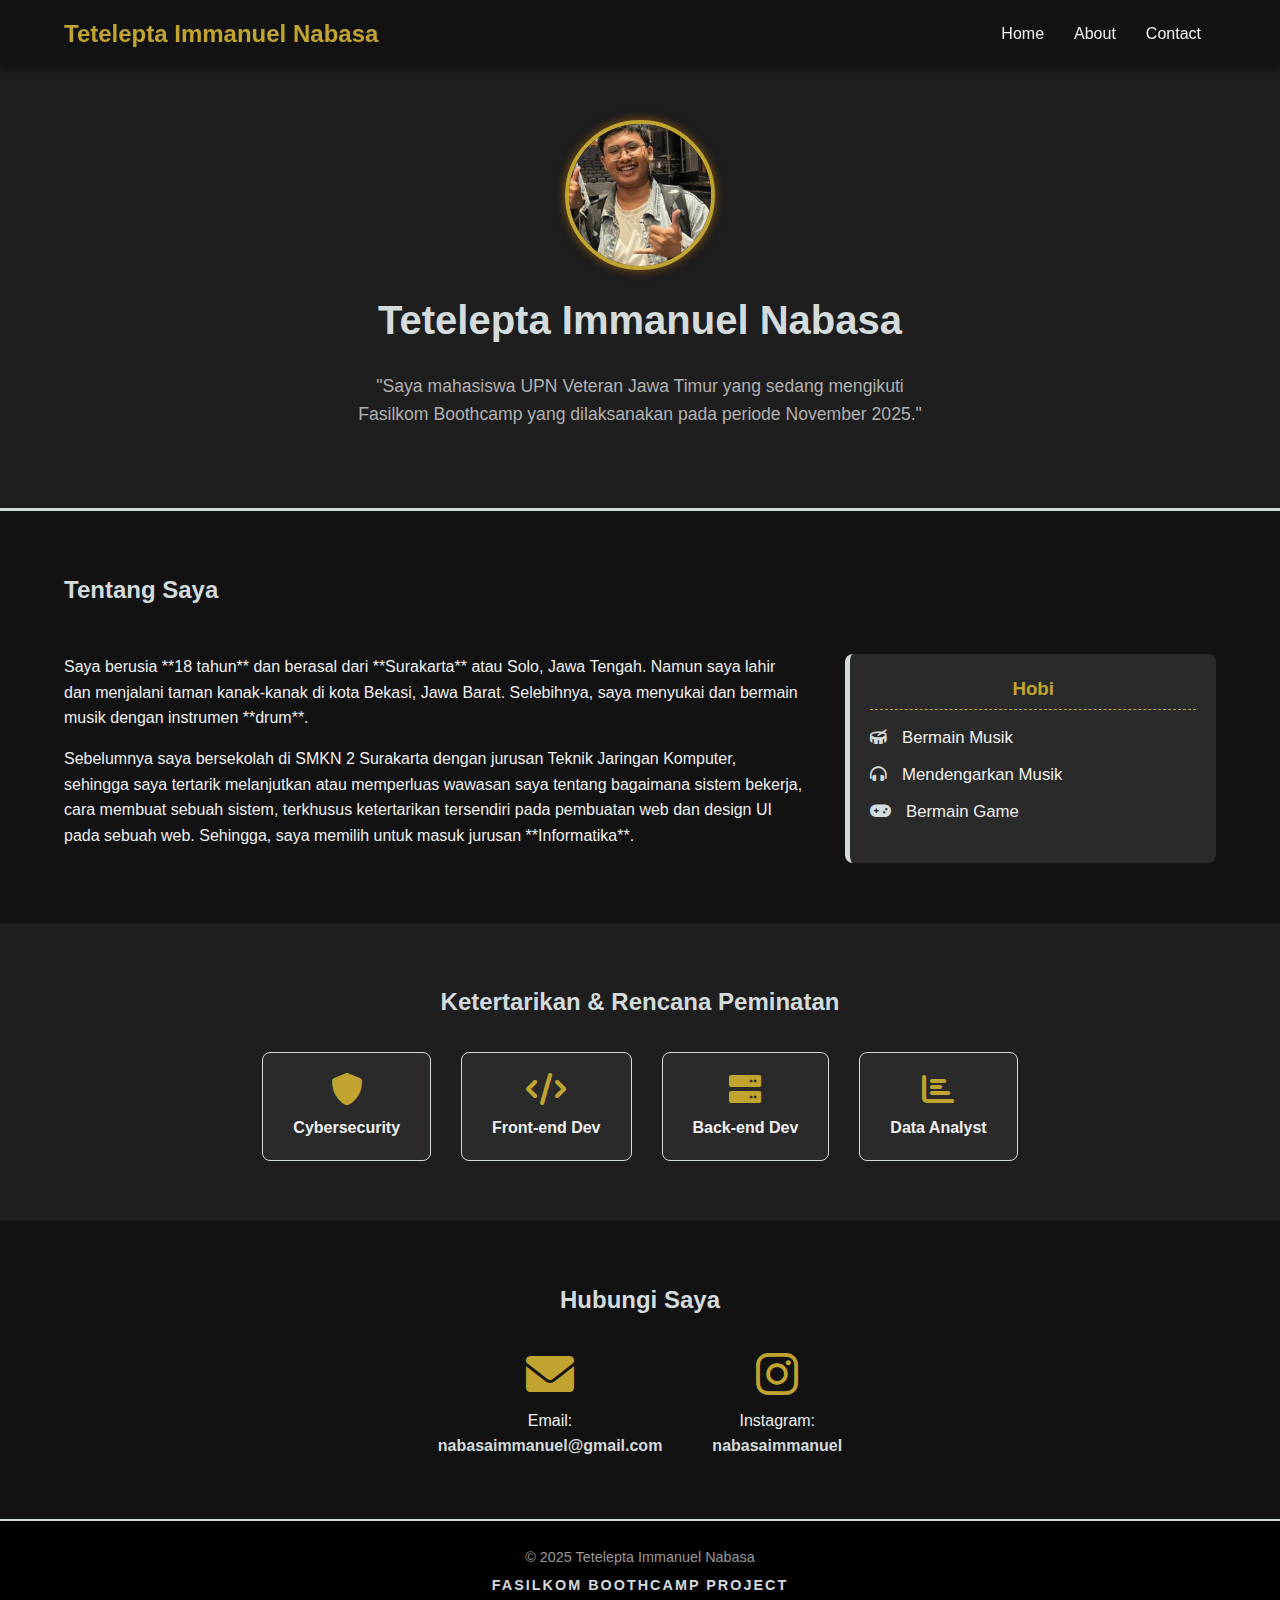
<file: index.html>
<!DOCTYPE html>
<html lang="id">
<head>
    <meta charset="UTF-8">
    <meta name="viewport" content="width=device-width, initial-scale=1.0">
    <title>Tetelepta Immanuel Nabasa - Personal Site</title>
    <link rel="stylesheet" href="CSS/stylesheet.css">
    <link rel="stylesheet" href="https://cdnjs.cloudflare.com/ajax/libs/font-awesome/6.0.0-beta3/css/all.min.css">
</head>
<body>

    <nav class="navbar">
        <div class="container nav-content">
            <span class="logo">Tetelepta Immanuel Nabasa</span>
            <ul>
                <li><a href="#home">Home</a></li>
                <li><a href="#about">About</a></li>
                <li><a href="#contact">Contact</a></li>
            </ul>
        </div>
    </nav>

    <section id="home" class="hero-section">
        <div class="container hero-content">
            <img src= "IMAGES/Profile Image.jpg" alt="Foto Profil Tetelepta Immanuel Nabasa" class="profile-photo">
            <h1>Tetelepta Immanuel Nabasa</h1>
            <p>"Saya mahasiswa UPN Veteran Jawa Timur yang sedang mengikuti Fasilkom Boothcamp yang dilaksanakan pada periode November 2025."</p>
        </div>
    </section>

    <section id="about" class="section-padding">
        <div class="container about-content">
            <h2>Tentang Saya</h2>
            <div class="about-grid">
                <div class="about-text">
                    <p>Saya berusia **18 tahun** dan berasal dari **Surakarta** atau Solo, Jawa Tengah. Namun saya lahir dan menjalani taman kanak-kanak di kota Bekasi, Jawa Barat. Selebihnya, saya menyukai dan bermain musik dengan instrumen **drum**.</p>
                    <p>Sebelumnya saya bersekolah di SMKN 2 Surakarta dengan jurusan Teknik Jaringan Komputer, sehingga saya tertarik melanjutkan atau memperluas wawasan saya tentang bagaimana sistem bekerja, cara membuat sebuah sistem, terkhusus ketertarikan tersendiri pada pembuatan web dan design UI pada sebuah web. Sehingga, saya memilih untuk masuk jurusan **Informatika**.</p>
                </div>
                <div class="hobbies-list">
                    <h3>Hobi</h3>
                    <ul>
                        <li><i class="fas fa-drum"></i> Bermain Musik</li>
                        <li><i class="fas fa-headphones-alt"></i> Mendengarkan Musik</li>
                        <li><i class="fas fa-gamepad"></i> Bermain Game</li>
                    </ul>
                </div>
            </div>
        </div>
    </section>

    <section id="skills" class="section-padding dark-section">
        <div class="container">
            <h2>Ketertarikan & Rencana Peminatan</h2>
            <div class="interest-grid">
                <div class="interest-item"><i class="fas fa-shield-alt"></i> Cybersecurity</div>
                <div class="interest-item"><i class="fas fa-code"></i> Front-end Dev</div>
                <div class="interest-item"><i class="fas fa-server"></i> Back-end Dev</div>
                <div class="interest-item"><i class="fas fa-chart-bar"></i> Data Analyst</div>
            </div>
        </div>
    </section>

    <section id="contact" class="section-padding">
        <div class="container">
            <h2>Hubungi Saya</h2>
            <div class="contact-items">
                <div class="contact-item">
                    <i class="fas fa-envelope"></i>
                    <p>Email:</p>
                    <a href="mailto:nabasaimmanuel@gmail.com">nabasaimmanuel@gmail.com</a>
                </div>
                <div class="contact-item">
                    <i class="fab fa-instagram"></i>
                    <p>Instagram:</p>
                    <a href="https://www.instagram.com/nabasaimmanuel/?next=%2F" target="_blank">nabasaimmanuel</a>
                </div>
            </div>
        </div>
    </section>

    <footer>
        <div class="container">
            <p>&copy; 2025 Tetelepta Immanuel Nabasa</p>
            <p class="bootcamp-text">FASILKOM BOOTHCAMP PROJECT</p>
        </div>
    </footer>

</body>
</html>
</file>
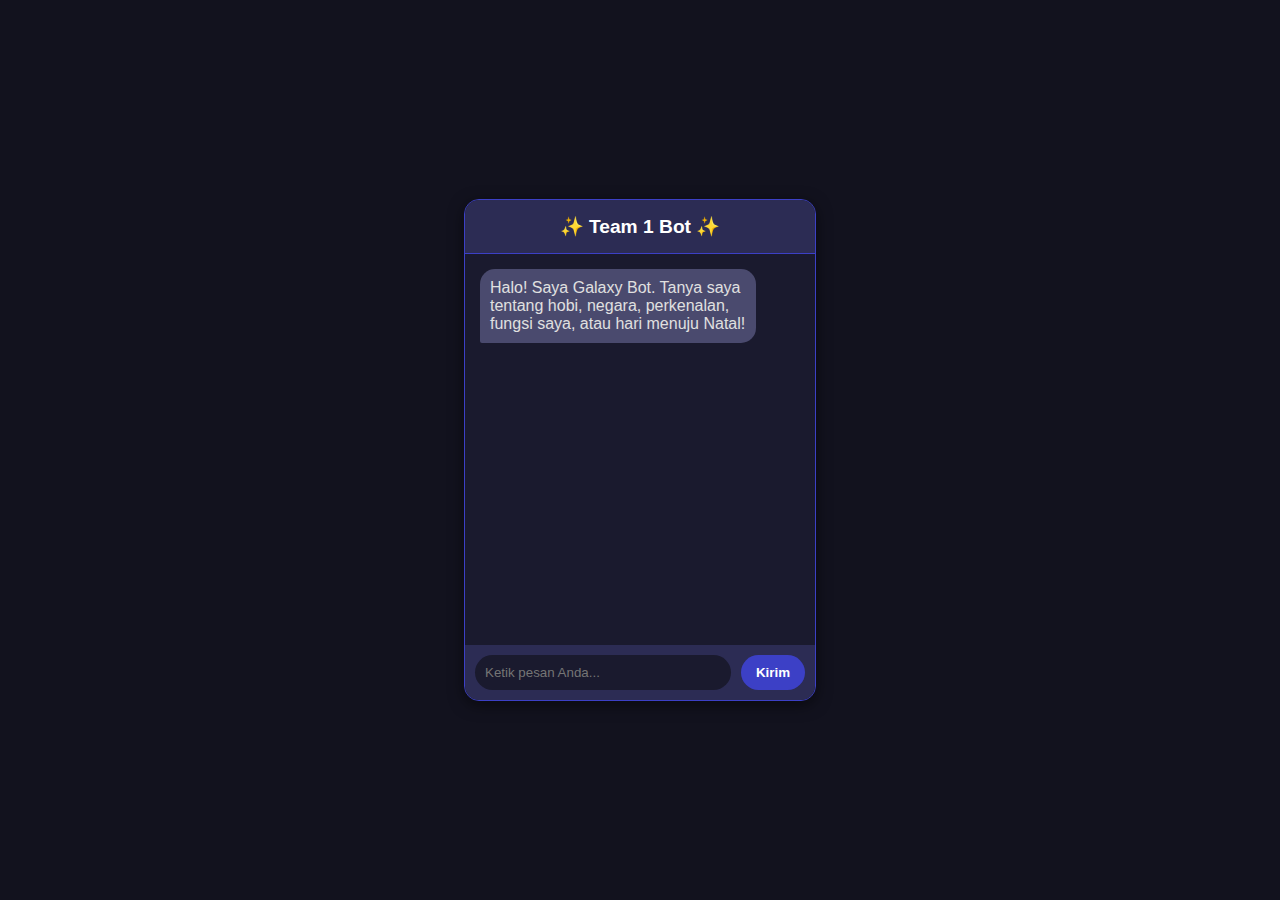
<file: chatbot/index.html>
<!DOCTYPE html>
<html lang="id">
<head>
    <meta charset="UTF-8">
    <meta name="viewport" content="width=device-width, initial-scale=1.0">
    <title>Team 1 Chatbot</title>
    <link rel="stylesheet" href="chatbotstyle.css">
</head>
<body>
    <div class="chatbot-container">
        <div class="chatbot-header">
            ✨ Team 1 Bot ✨
        </div>
        <div class="chatbot-body" id="chat-box">
            <div class="message bot-message">
                Halo! Saya Galaxy Bot. Tanya saya tentang hobi, negara, perkenalan, fungsi saya, atau hari menuju Natal!
            </div>
        </div>
        <div class="chatbot-footer">
            <input type="text" id="user-input" placeholder="Ketik pesan Anda...">
            <button id="send-button">Kirim</button>
        </div>
    </div>

    <script src="chatbotjs.js"></script>
</body>
</html>
</file>
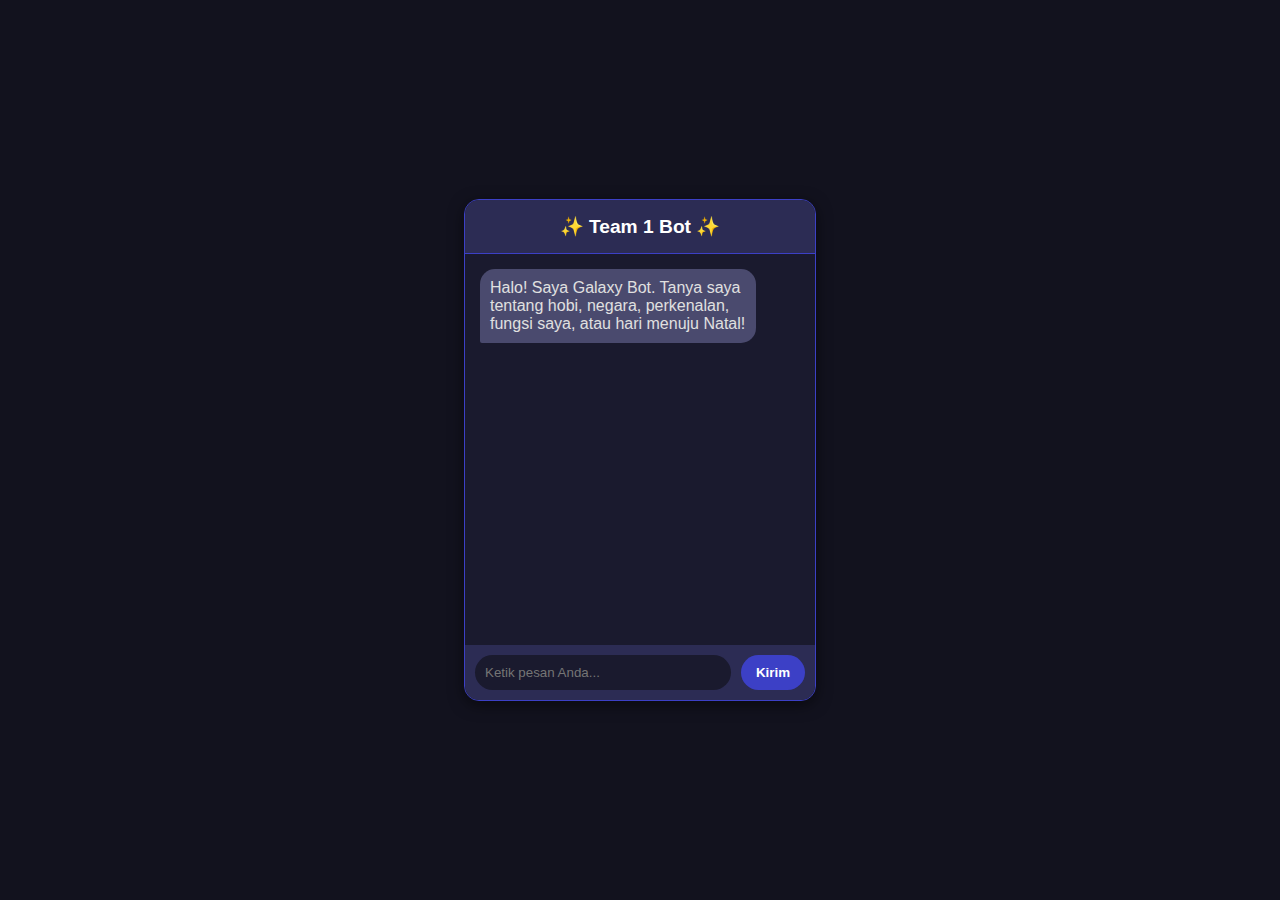
<file: chatbot.html>
<!DOCTYPE html>
<html lang="id">
<head>
    <meta charset="UTF-8">
    <meta name="viewport" content="width=device-width, initial-scale=1.0">
    <title>Chatbot Galaksi Gelap</title>
    <link rel="stylesheet" href="CSS/chatbotstyle.css">
</head>
<body>
    <div class="chatbot-container">
        <div class="chatbot-header">
            ✨ Team 1 Bot ✨
        </div>
        <div class="chatbot-body" id="chat-box">
            <div class="message bot-message">
                Halo! Saya Galaxy Bot. Tanya saya tentang hobi, negara, perkenalan, fungsi saya, atau hari menuju Natal!
            </div>
        </div>
        <div class="chatbot-footer">
            <input type="text" id="user-input" placeholder="Ketik pesan Anda...">
            <button id="send-button">Kirim</button>
        </div>
    </div>

    <script src="JS/chatbotjs.js"></script>
</body>
</html>
</file>
<file: CSS/stylesheet.css>
/* G. WEBSITE THEME & GLOBAL STYLES */
:root {
    --color-dark: #121212;         /* Dominan Hitam/Gelap */
    --color-light-bg: #1e1e1e;     /* Background Sedikit Lebih Terang */
    --color-text-light: #f0f0f0;   /* Teks utama (putih pucat) */
    --color-primary: #d4dbdc;      /* Warna Aksen (Biru Cyan/Terang) */
    --color-secondary: #c1a430;    /* Warna Sekunder (Oranye) */
}

* {
    box-sizing: border-box;
    margin: 0;
    padding: 0;
}

body {
    font-family: 'Arial', sans-serif;
    background-color: var(--color-dark);
    color: var(--color-text-light);
    line-height: 1.6;
    scroll-behavior: smooth;
}

.container {
    width: 90%;
    max-width: 1200px;
    margin: 0 auto;
}

.section-padding {
    padding: 60px 0;
    text-align: center;
}

h1, h2, h3 {
    color: var(--color-primary);
    margin-bottom: 20px;
}

/* --- A. NAVIGATION BAR --- */
.navbar {
    position: fixed; /* Posisi Sticky/Fixed di atas */
    top: 0;
    width: 100%;
    background-color: rgba(18, 18, 18, 0.95); /* Hitam, sedikit transparan agar tidak terlalu kontras */
    box-shadow: 0 2px 4px rgba(0, 0, 0, 0.5);
    z-index: 1000;
}

.nav-content {
    display: flex;
    justify-content: space-between;
    align-items: center;
    padding: 15px 0;
}

.logo {
    font-size: 1.5rem;
    font-weight: bold;
    color: var(--color-secondary);
}

.navbar ul {
    list-style: none;
    display: flex;
}

.navbar ul li a {
    color: var(--color-text-light);
    text-decoration: none;
    padding: 10px 15px;
    transition: background-color 0.3s, color 0.3s;
    border-radius: 4px;
}

/* Hover Effect */
.navbar ul li a:hover {
    background-color: var(--color-primary);
    color: var(--color-dark); /* Teks berubah menjadi gelap */
}

/* --- B. HERO / PROFILE SECTION --- */
.hero-section {
    background-color: var(--color-light-bg); /* Background Menarik (Sedikit lebih terang dari body) */
    padding: 120px 0 80px; /* Padding atas disesuaikan karena fixed navbar */
    text-align: center;
    border-bottom: 3px solid var(--color-primary);
}

.hero-content h1 {
    font-size: 2.5rem;
    margin-top: 10px;
}

.hero-content p {
    font-size: 1.1rem;
    color: #b0b0b0;
    max-width: 600px;
    margin: 15px auto 0;
}

.profile-photo {
    width: 150px;
    height: 150px;
    border-radius: 50%; /* Membuat foto bulat */
    object-fit: cover;
    border: 4px solid var(--color-secondary);
    box-shadow: 0 0 10px rgba(255, 152, 0, 0.5);
}

/* --- C. ABOUT SECTION --- */
.about-content {
    text-align: left;
}

.about-grid {
    display: grid;
    grid-template-columns: 2fr 1fr; /* Layout Readable: Deskripsi lebih lebar dari hobi */
    gap: 40px;
    margin-top: 45px;
}

.about-text p {
    margin-bottom: 15px;
}

.hobbies-list {
    background-color: #2a2a2a;
    padding: 20px;
    border-radius: 8px;
    border-left: 5px solid var(--color-primary);
}

.hobbies-list h3 {
    color: var(--color-secondary);
    margin-bottom: 15px;
    border-bottom: 1px dashed var(--color-secondary);
    padding-bottom: 5px;
    text-align: center;
}

.hobbies-list ul {
    list-style: none;
    text-align: left;
}

.hobbies-list ul li {
    margin-bottom: 10px;
    font-size: 1.05rem;
}

.hobbies-list ul li i {
    color: var(--color-primary);
    margin-right: 10px;
}

/* --- D. SKILL / INTEREST SECTION --- */
.dark-section {
    background-color: var(--color-light-bg);
}

.interest-grid {
    display: flex;
    justify-content: center;
    gap: 30px;
    margin-top: 30px;
    flex-wrap: wrap;
}

.interest-item {
    background-color: #2a2a2a;
    padding: 20px 30px;
    border-radius: 8px;
    border: 1px solid var(--color-primary);
    text-align: center;
    font-weight: bold;
    transition: background-color 0.3s, transform 0.3s;
}

.interest-item i {
    font-size: 2rem;
    margin-bottom: 10px;
    color: var(--color-secondary);
    display: block;
}

.interest-item:hover {
    background-color: var(--color-dark);
    transform: translateY(-5px); /* Efek sedikit terangkat */
}

/* --- E. CONTACT SECTION --- */
.contact-items {
    display: flex;
    justify-content: center;
    gap: 50px;
    margin-top: 30px;
}

.contact-item {
    text-align: center;
}

.contact-item i {
    font-size: 3rem;
    color: var(--color-secondary); /* Icons */
    margin-bottom: 10px;
}

.contact-item a {
    color: var(--color-primary);
    text-decoration: none;
    font-weight: bold;
    transition: color 0.3s;
}

.contact-item a:hover {
    color: var(--color-text-light);
}

/* --- F. FOOTER --- */
footer {
    background-color: #000000; /* Background color berbeda dari body (Hitam pekat) */
    color: #999;
    text-align: center;
    padding: 20px 0;
    font-size: 0.9rem;
    border-top: 2px solid var(--color-primary);
}

footer p {
    margin: 5px 0;
}

.bootcamp-text {
    color: var(--color-primary);
    font-weight: bold;
    letter-spacing: 2px;
}
</file>
<file: chatbot/chatbotstyle.css>
/* Tema: Blue Galaxy Gelap */
body {
    font-family: 'Arial', sans-serif;
    background-color: #12121e; /* Warna latar belakang gelap */
    display: flex;
    justify-content: center;
    align-items: center;
    min-height: 100vh;
    margin: 0;
}

.chatbot-container {
    width: 350px;
    height: 500px;
    background-color: #1a1a2e; /* Kontainer chatbot lebih gelap */
    border-radius: 15px;
    box-shadow: 0 4px 15px rgba(0, 0, 0, 0.5);
    display: flex;
    flex-direction: column;
    overflow: hidden;
    border: 1px solid #3c40c6; /* Sedikit border biru galaksi */
}

.chatbot-header {
    background-color: #2c2c54; /* Header biru tua */
    color: #ffffff;
    padding: 15px;
    text-align: center;
    font-size: 1.2em;
    font-weight: bold;
    border-bottom: 1px solid #3c40c6;
}

.chatbot-body {
    flex-grow: 1;
    padding: 15px;
    overflow-y: auto;
    display: flex;
    flex-direction: column;
}

/* Scrollbar Styling */
.chatbot-body::-webkit-scrollbar {
    width: 8px;
}

.chatbot-body::-webkit-scrollbar-thumb {
    background: #3c40c6;
    border-radius: 10px;
}

.chatbot-body::-webkit-scrollbar-track {
    background: #1a1a2e;
}

.message {
    padding: 10px;
    border-radius: 15px;
    margin-bottom: 10px;
    max-width: 80%;
}

.user-message {
    background-color: #3c40c6; /* Pesan pengguna: Biru galaksi */
    color: #ffffff;
    align-self: flex-end;
    border-bottom-right-radius: 2px;
}

.bot-message {
    background-color: #4a4a6e; /* Pesan bot: Ungu/abu-abu gelap */
    color: #e0e0e0;
    align-self: flex-start;
    border-bottom-left-radius: 2px;
}

.chatbot-footer {
    display: flex;
    padding: 10px;
    background-color: #2c2c54;
}

#user-input {
    flex-grow: 1;
    padding: 10px;
    border: none;
    border-radius: 20px;
    margin-right: 10px;
    background-color: #1a1a2e;
    color: #ffffff;
    outline: none;
    transition: box-shadow 0.2s;
}

#user-input:focus {
    box-shadow: 0 0 5px #3c40c6;
}

#send-button {
    background-color: #3c40c6;
    color: white;
    border: none;
    padding: 10px 15px;
    border-radius: 20px;
    cursor: pointer;
    font-weight: bold;
    transition: background-color 0.2s, transform 0.1s;
}

#send-button:hover {
    background-color: #5c62ec;
}

#send-button:active {
    transform: scale(0.98);
}
</file>
<file: CSS/chatbotstyle.css>
/* Tema: Blue Galaxy Gelap */
body {
    font-family: 'Arial', sans-serif;
    background-color: #12121e; /* Warna latar belakang gelap */
    display: flex;
    justify-content: center;
    align-items: center;
    min-height: 100vh;
    margin: 0;
}

.chatbot-container {
    width: 350px;
    height: 500px;
    background-color: #1a1a2e; /* Kontainer chatbot lebih gelap */
    border-radius: 15px;
    box-shadow: 0 4px 15px rgba(0, 0, 0, 0.5);
    display: flex;
    flex-direction: column;
    overflow: hidden;
    border: 1px solid #3c40c6; /* Sedikit border biru galaksi */
}

.chatbot-header {
    background-color: #2c2c54; /* Header biru tua */
    color: #ffffff;
    padding: 15px;
    text-align: center;
    font-size: 1.2em;
    font-weight: bold;
    border-bottom: 1px solid #3c40c6;
}

.chatbot-body {
    flex-grow: 1;
    padding: 15px;
    overflow-y: auto;
    display: flex;
    flex-direction: column;
}

/* Scrollbar Styling */
.chatbot-body::-webkit-scrollbar {
    width: 8px;
}

.chatbot-body::-webkit-scrollbar-thumb {
    background: #3c40c6;
    border-radius: 10px;
}

.chatbot-body::-webkit-scrollbar-track {
    background: #1a1a2e;
}

.message {
    padding: 10px;
    border-radius: 15px;
    margin-bottom: 10px;
    max-width: 80%;
}

.user-message {
    background-color: #3c40c6; /* Pesan pengguna: Biru galaksi */
    color: #ffffff;
    align-self: flex-end;
    border-bottom-right-radius: 2px;
}

.bot-message {
    background-color: #4a4a6e; /* Pesan bot: Ungu/abu-abu gelap */
    color: #e0e0e0;
    align-self: flex-start;
    border-bottom-left-radius: 2px;
}

.chatbot-footer {
    display: flex;
    padding: 10px;
    background-color: #2c2c54;
}

#user-input {
    flex-grow: 1;
    padding: 10px;
    border: none;
    border-radius: 20px;
    margin-right: 10px;
    background-color: #1a1a2e;
    color: #ffffff;
    outline: none;
    transition: box-shadow 0.2s;
}

#user-input:focus {
    box-shadow: 0 0 5px #3c40c6;
}

#send-button {
    background-color: #3c40c6;
    color: white;
    border: none;
    padding: 10px 15px;
    border-radius: 20px;
    cursor: pointer;
    font-weight: bold;
    transition: background-color 0.2s, transform 0.1s;
}

#send-button:hover {
    background-color: #5c62ec;
}

#send-button:active {
    transform: scale(0.98);
}
</file>
